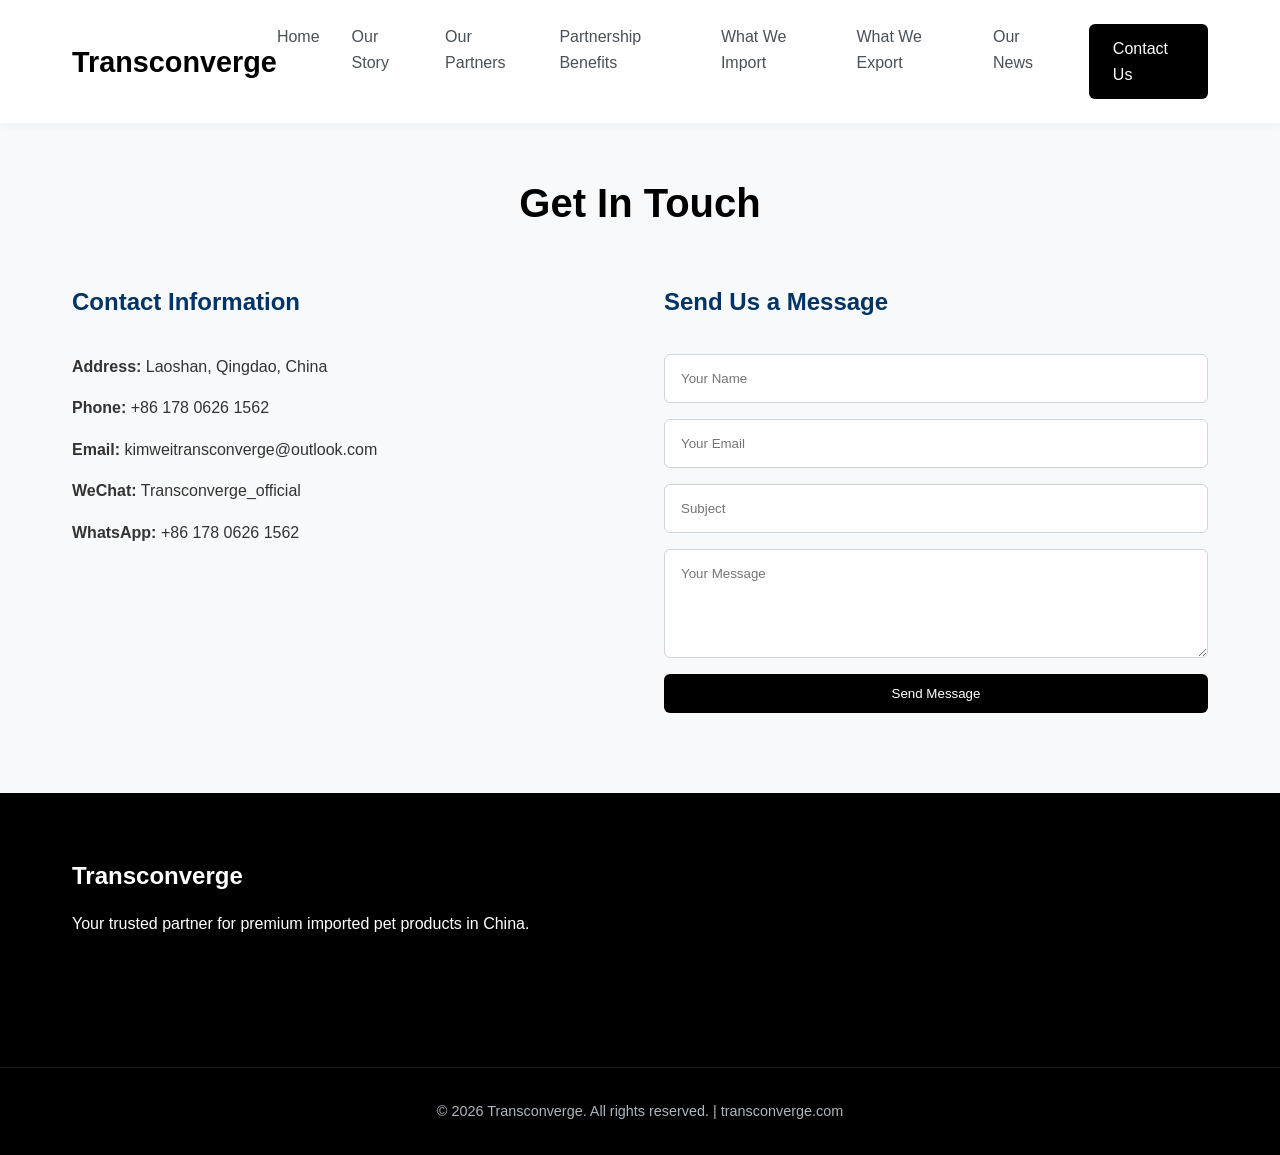
<file: contact.html>
<!DOCTYPE html>
<html lang="en">
<head>
    <meta charset="UTF-8">
    <meta name="viewport" content="width=device-width, initial-scale=1.0">
    <title>Contact Us | Transconverge</title>
    <link rel="stylesheet" href="style.css">
</head>
<body>
    <!-- 导航栏 -->
    <header>
        <div class="container navbar">
            <div class="logo">Transconverge</div>
            <nav class="nav-links">
                <a href="index.html">Home</a>
                <a href="about.html">Our Story</a>
                <a href="partners.html">Our Partners</a>
                <a href="benefits.html">Partnership Benefits</a>
                <a href="import.html">What We Import</a>
                <a href="export.html">What We Export</a>
                <a href="news.html">Our News</a>
                <a href="contact.html" class="active cta-btn">Contact Us</a>
            </nav>
        </div>
    </header>

    <!-- 页面内容 -->
    <section class="container">
        <h1 class="page-title">Get In Touch</h1>
        <div style="display: flex; flex-wrap: wrap; gap: 3rem;">
            <div style="flex: 1; min-width: 300px;">
                <h2 style="color: #003366; margin-bottom: 2rem;">Contact Information</h2>
                <p style="margin-bottom: 1rem;"><strong>Address:</strong> Laoshan, Qingdao, China</p>
                <p style="margin-bottom: 1rem;"><strong>Phone:</strong> +86 178 0626 1562</p>
                <p style="margin-bottom: 1rem;"><strong>Email:</strong> kimweitransconverge@outlook.com</p>
                <p style="margin-bottom: 1rem;"><strong>WeChat:</strong> Transconverge_official</p>
                <p><strong>WhatsApp:</strong> +86 178 0626 1562</p>
            </div>
            <div style="flex: 1; min-width: 300px;">
                <h2 style="color: #003366; margin-bottom: 2rem;">Send Us a Message</h2>
                <form style="display: flex; flex-direction: column; gap: 1rem;">
                    <input type="text" placeholder="Your Name" style="padding: 1rem; border: 1px solid #ced4da; border-radius: 6px; font-family: inherit;">
                    <input type="email" placeholder="Your Email" style="padding: 1rem; border: 1px solid #ced4da; border-radius: 6px; font-family: inherit;">
                    <input type="text" placeholder="Subject" style="padding: 1rem; border: 1px solid #ced4da; border-radius: 6px; font-family: inherit;">
                    <textarea rows="5" placeholder="Your Message" style="padding: 1rem; border: 1px solid #ced4da; border-radius: 6px; font-family: inherit;"></textarea>
                    <button type="submit" class="cta-btn" style="border: none; cursor: pointer;">Send Message</button>
                </form>
            </div>
        </div>
    </section>

    <!-- 页脚 -->
    <footer>
        <div class="container footer-content">
            <div class="footer-brand">
                <h3>Transconverge</h3>
                <p>Your trusted partner for premium imported pet products in China.</p>
            </div>
            <div class="footer-links">
                <h4>Quick Links</h4>
                <ul>
                    <li><a href="index.html">Home</a></li>
                    <li><a href="about.html">Our Story</a></li>
                    <li><a href="import.html">Products</a></li>
                    <li><a href="contact.html">Contact Us</a></li>
                </ul>
            </div>
        </div>
        <div class="copyright">
            <p>© 2026 Transconverge. All rights reserved. | transconverge.com</p>
        </div>
    </footer>
</body>
</html>
</file>
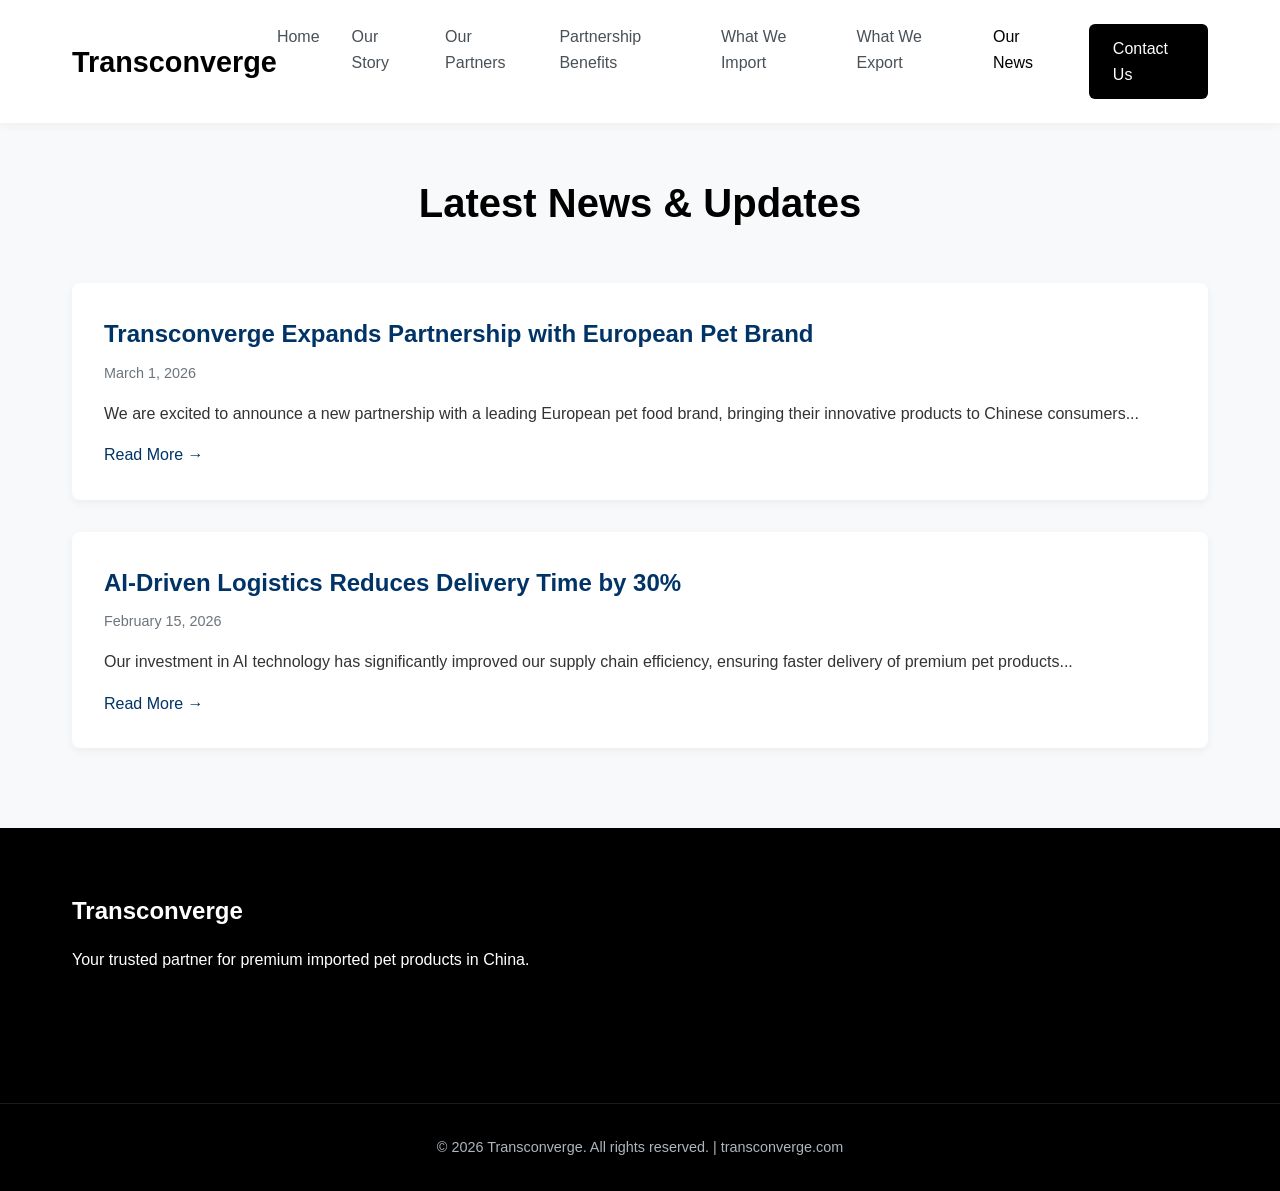
<file: news.html>
<!DOCTYPE html>
<html lang="en">
<head>
    <meta charset="UTF-8">
    <meta name="viewport" content="width=device-width, initial-scale=1.0">
    <title>Our News | Transconverge</title>
    <link rel="stylesheet" href="style.css">
</head>
<body>
    <!-- 导航栏 -->
    <header>
        <div class="container navbar">
            <div class="logo">Transconverge</div>
            <nav class="nav-links">
                <a href="index.html">Home</a>
                <a href="about.html">Our Story</a>
                <a href="partners.html">Our Partners</a>
                <a href="benefits.html">Partnership Benefits</a>
                <a href="import.html">What We Import</a>
                <a href="export.html">What We Export</a>
                <a href="news.html" class="active">Our News</a>
                <a href="contact.html" class="cta-btn">Contact Us</a>
            </nav>
        </div>
    </header>

    <!-- 页面内容 -->
    <section class="container">
        <h1 class="page-title">Latest News & Updates</h1>
        <div style="display: flex; flex-direction: column; gap: 2rem;">
            <article style="background: white; padding: 2rem; border-radius: 8px; box-shadow: 0 3px 10px rgba(0,0,0,0.05);">
                <h2 style="color: #003366; margin-bottom: 0.5rem;">Transconverge Expands Partnership with European Pet Brand</h2>
                <p style="color: #6c757d; font-size: 0.9rem; margin-bottom: 1rem;">March 1, 2026</p>
                <p>We are excited to announce a new partnership with a leading European pet food brand, bringing their innovative products to Chinese consumers...</p>
                <a href="#" style="color: #003366; font-weight: 500; display: inline-block; margin-top: 1rem;">Read More →</a>
            </article>
            <article style="background: white; padding: 2rem; border-radius: 8px; box-shadow: 0 3px 10px rgba(0,0,0,0.05);">
                <h2 style="color: #003366; margin-bottom: 0.5rem;">AI-Driven Logistics Reduces Delivery Time by 30%</h2>
                <p style="color: #6c757d; font-size: 0.9rem; margin-bottom: 1rem;">February 15, 2026</p>
                <p>Our investment in AI technology has significantly improved our supply chain efficiency, ensuring faster delivery of premium pet products...</p>
                <a href="#" style="color: #003366; font-weight: 500; display: inline-block; margin-top: 1rem;">Read More →</a>
            </article>
        </div>
    </section>

    <!-- 页脚 -->
    <footer>
        <div class="container footer-content">
            <div class="footer-brand">
                <h3>Transconverge</h3>
                <p>Your trusted partner for premium imported pet products in China.</p>
            </div>
            <div class="footer-links">
                <h4>Quick Links</h4>
                <ul>
                    <li><a href="index.html">Home</a></li>
                    <li><a href="about.html">Our Story</a></li>
                    <li><a href="import.html">Products</a></li>
                    <li><a href="contact.html">Contact Us</a></li>
                </ul>
            </div>
        </div>
        <div class="copyright">
            <p>© 2026 Transconverge. All rights reserved. | transconverge.com</p>
        </div>
    </footer>
</body>
</html>
</file>
<file: style.css>
/* === 全局样式 === */
* {
    margin: 0;
    padding: 0;
    box-sizing: border-box;
    font-family: 'Poppins', -apple-system, BlinkMacSystemFont, 'Segoe UI', Roboto, Oxygen, Ubuntu, Cantarell, 'Open Sans', 'Helvetica Neue', sans-serif;
}

body {
    color: #333;
    background-color: #f8f9fa;
    line-height: 1.6;
}

a {
    text-decoration: none;
    color: inherit;
}

.container {
    max-width: 1200px;
    margin: 0 auto;
    padding: 0 2rem;
}

/* === 导航栏样式 === */
header {
    background-color: #ffffff;
    box-shadow: 0 2px 10px rgba(0, 0, 0, 0.05);
    padding: 1.5rem 0;
    position: sticky;
    top: 0;
    z-index: 100;
}

.navbar {
    display: flex;
    justify-content: space-between;
    align-items: center;
}

.logo {
    font-size: 1.8rem;
    font-weight: 700;
    color: #000000;
}

.nav-links {
    display: flex;
    gap: 2rem;
}

.nav-links a {
    font-weight: 500;
    color: #495057;
    transition: color 0.3s ease;
}

.nav-links a:hover, .nav-links a.active {
    color: #000000;
}

/* === 按钮样式 === */
.cta-btn {
    display: inline-block;
    background-color: #000000;
    color: white !important;
    padding: 0.75rem 1.5rem;
    border-radius: 6px;
    font-weight: 500;
    transition: background-color 0.3s ease;
}

.cta-btn:hover {
    background-color: #000000;
}

/* === 页面标题样式 === */
.page-title {
    font-size: 2.5rem;
    font-weight: 700;
    text-align: center;
    margin: 3rem 0;
    color: #000000;
}

/* === 页脚样式 === */
footer {
    background-color: #000000;
    color: white;
    padding: 4rem 0 2rem;
    margin-top: 5rem;
}

.footer-content {
    display: flex;
    flex-wrap: wrap;
    justify-content: space-between;
    gap: 2rem;
}

.footer-brand {
    flex: 1;
    min-width: 250px;
}

.footer-brand h3 {
    font-size: 1.5rem;
    margin-bottom: 1rem;
}

.footer-links {
    flex: 1;
    min-width: 250px;
}

.footer-links h4 {
    font-size: 1.1rem;
    margin-bottom: 1rem;
    color: #000000;
}

.footer-links ul {
    list-style: none;
}

.footer-links li {
    margin-bottom: 0.5rem;
}

.footer-links a {
    color: #000000;
    transition: color 0.3s ease;
}

.footer-links a:hover {
    color: #ffffff;
}

.copyright {
    text-align: center;
    padding-top: 2rem;
    margin-top: 2rem;
    border-top: 1px solid rgba(255, 255, 255, 0.1);
    color: #adb5bd;
    font-size: 0.9rem;
}

/* === 响应式设计 === */
@media (max-width: 768px) {
    .nav-links {
        gap: 1rem;
    }
    .page-title {
        font-size: 2rem;
    }
    .footer-content {
        flex-direction: column;
    }

}
</file>
